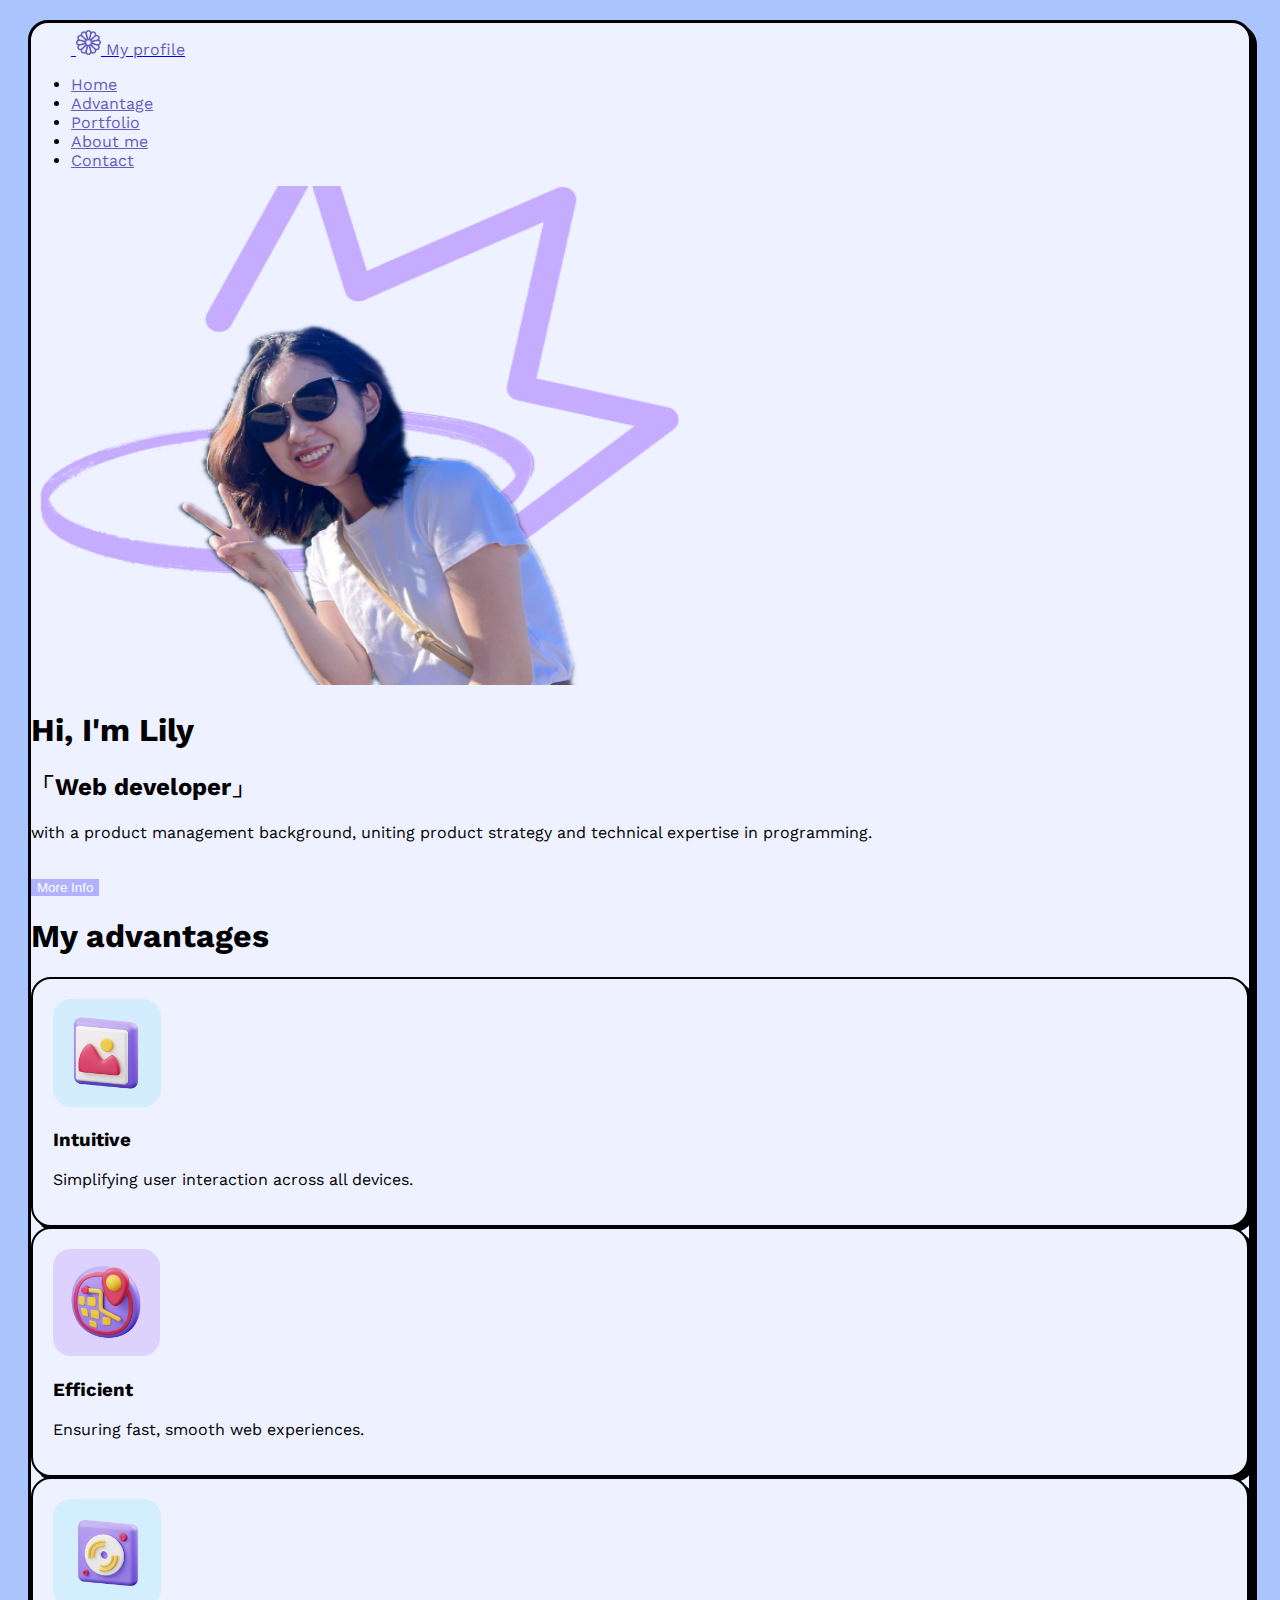
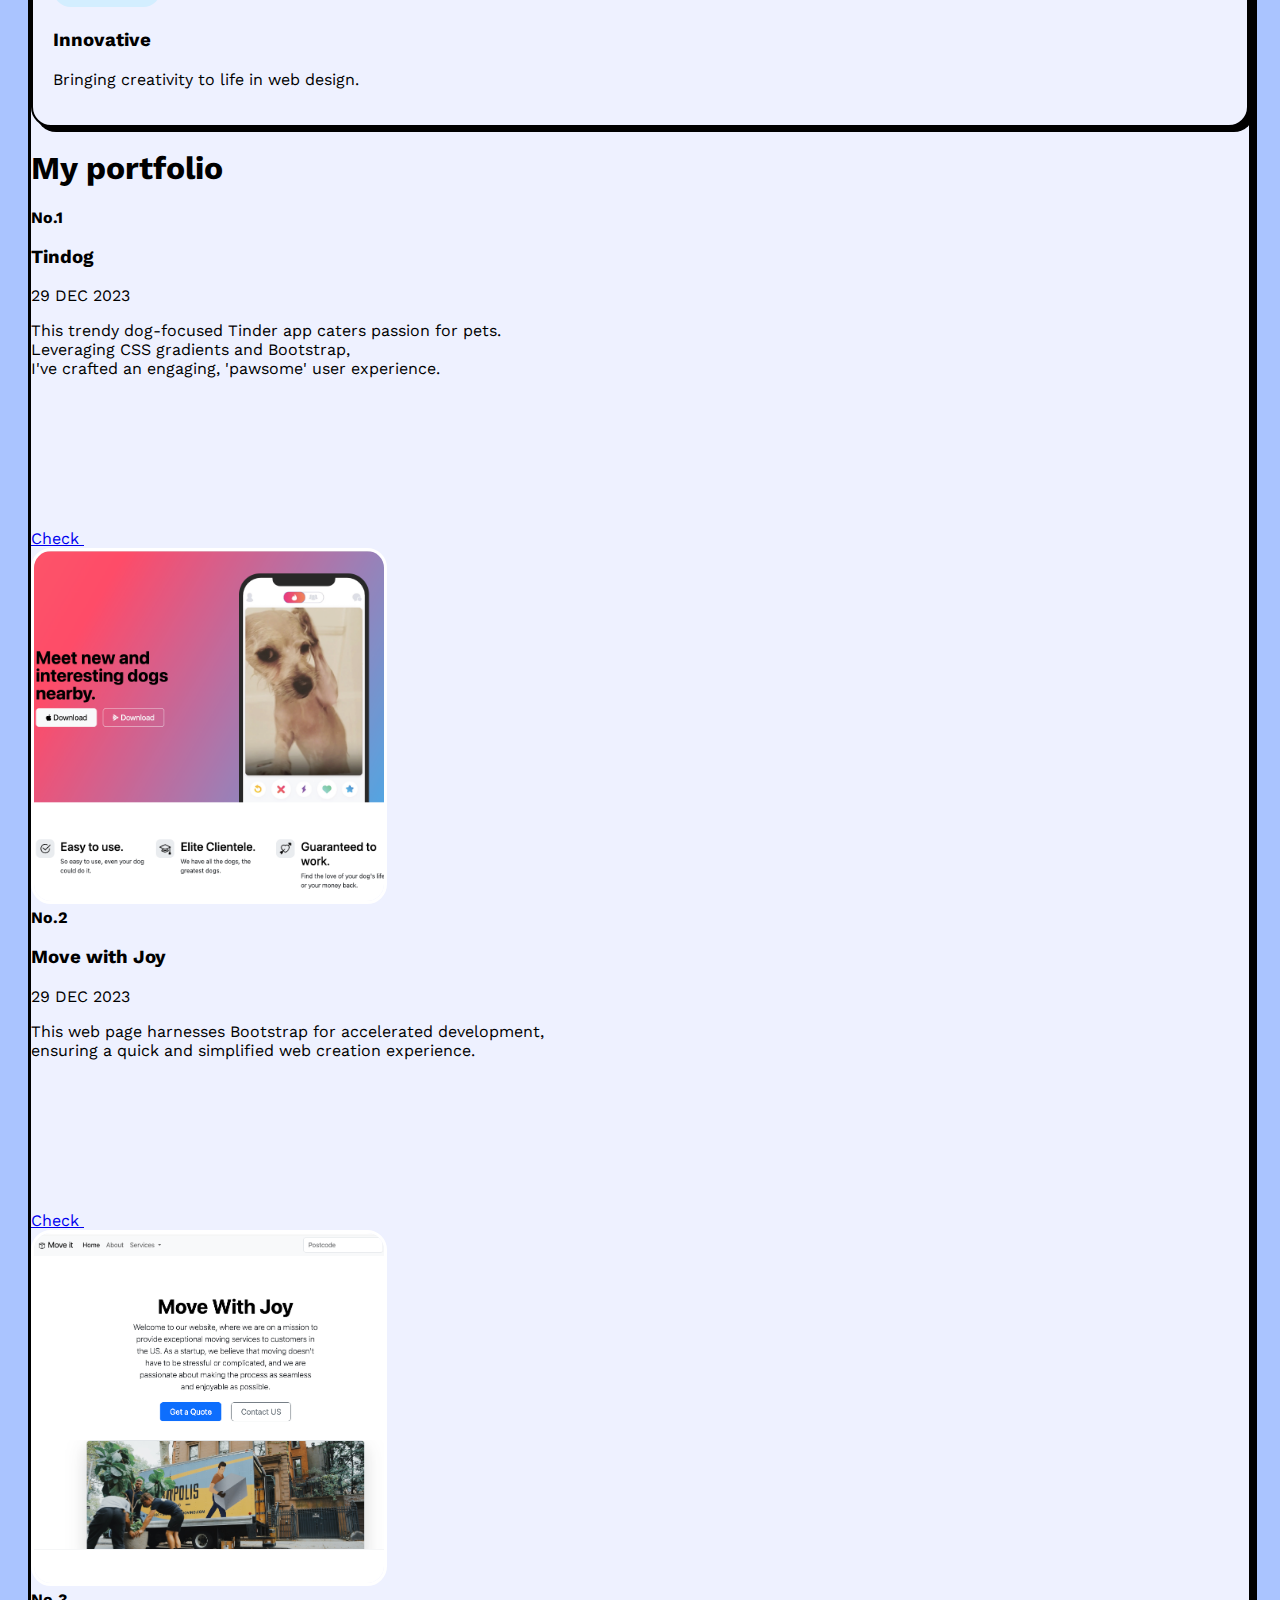
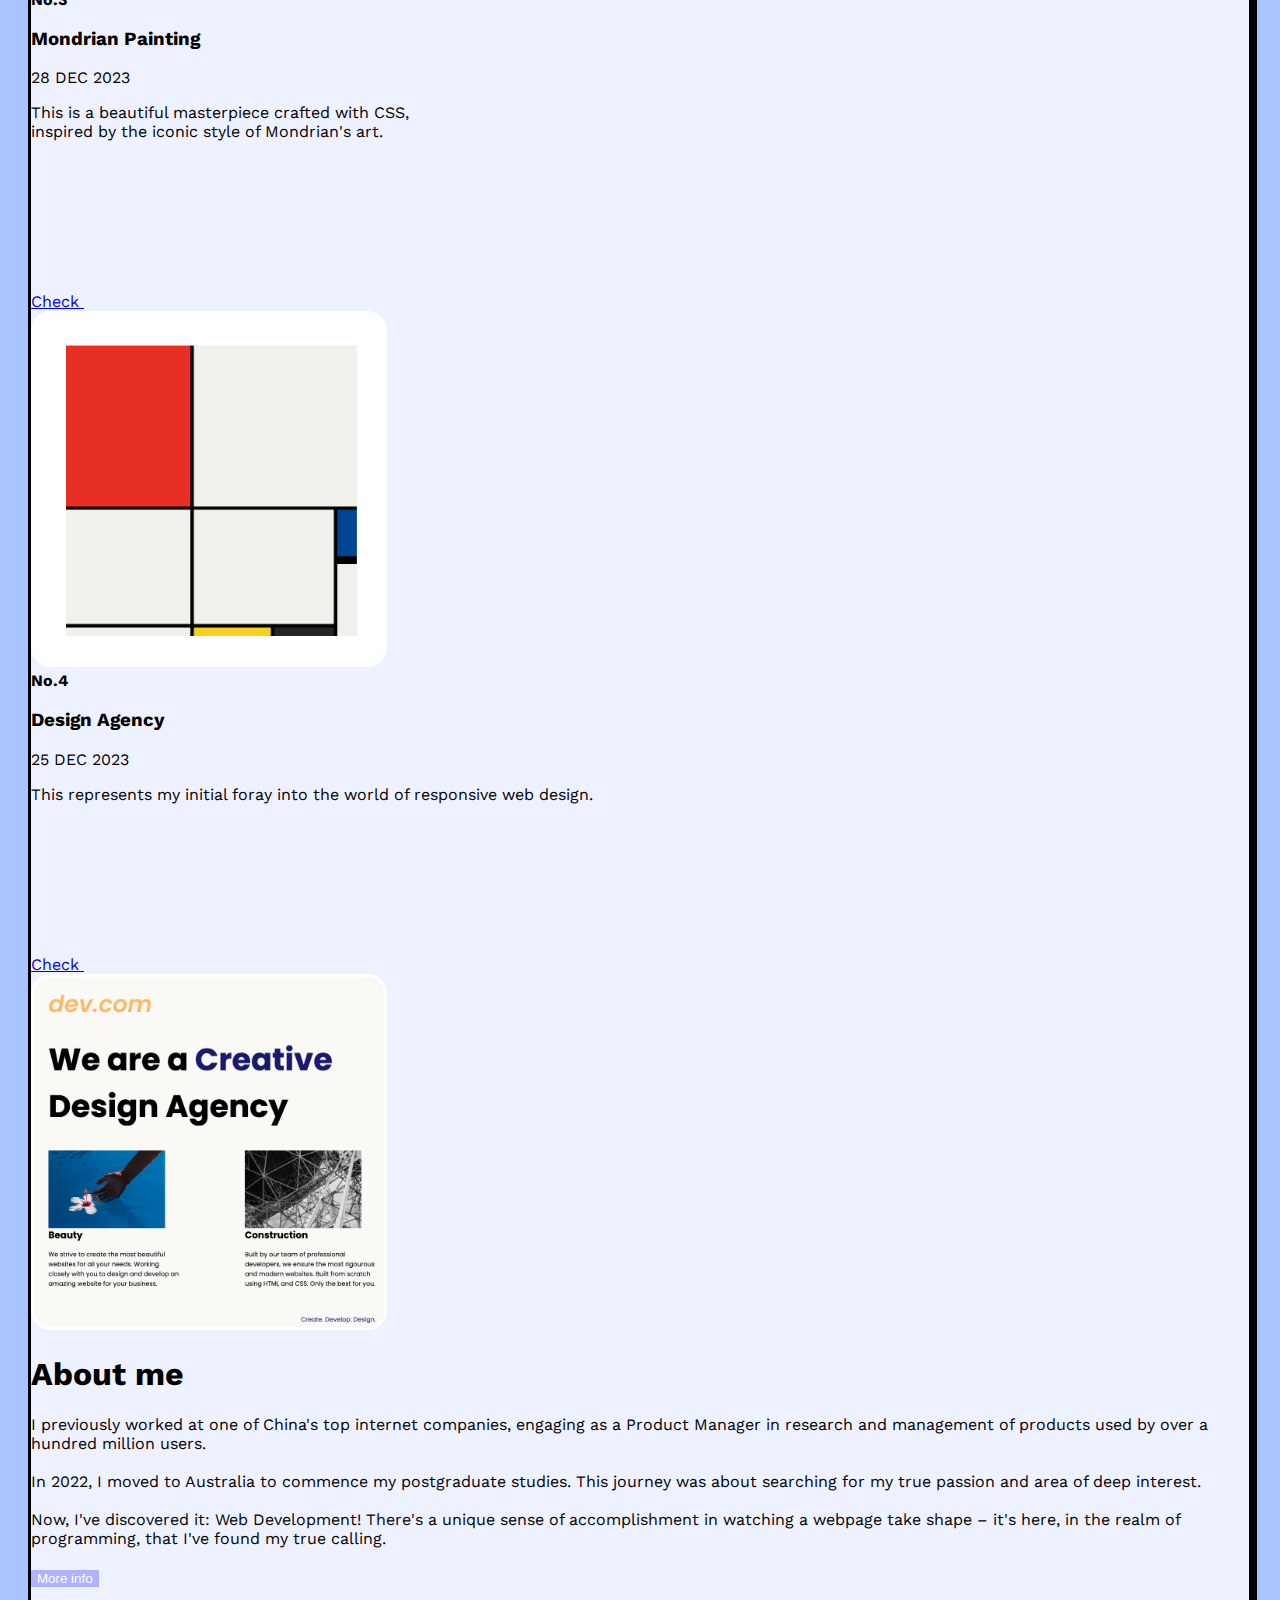
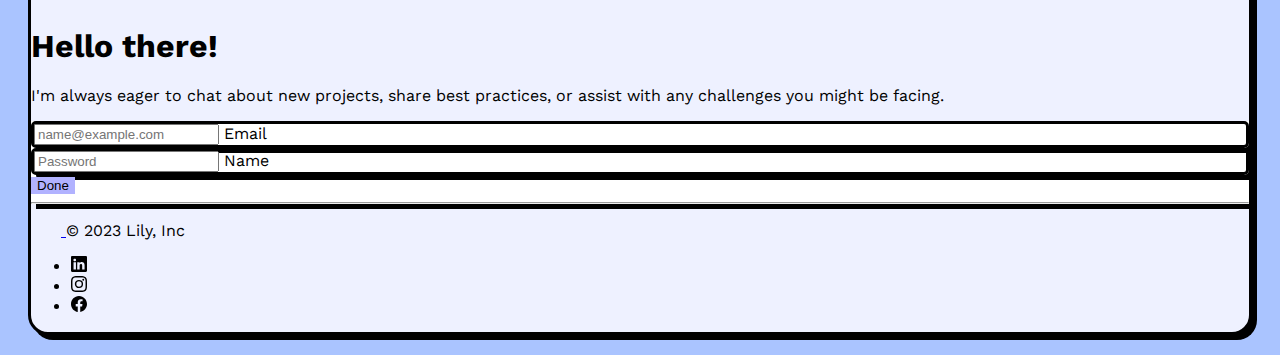
<file: index.html>
<!DOCTYPE html>
<html lang="en">
  <head>
    <meta charset="UTF-8" />
    <meta name="viewport" content="width=device-width, initial-scale=1.0" />
    <title>Profile</title>
    <link
      href="https://cdn.jsdelivr.net/npm/bootstrap@5.3.2/dist/css/bootstrap.min.css"
      rel="stylesheet"
      integrity="sha384-T3c6CoIi6uLrA9TneNEoa7RxnatzjcDSCmG1MXxSR1GAsXEV/Dwwykc2MPK8M2HN"
      crossorigin="anonymous"
    />
    <link rel="preconnect" href="https://fonts.googleapis.com" />
    <link rel="preconnect" href="https://fonts.gstatic.com" crossorigin />
    <link
      href="https://fonts.googleapis.com/css2?family=Work+Sans:wght@500;700;800&amp;display=swap"
      rel="stylesheet"
    />
    <link rel="stylesheet" href="./css/style.css" />
  </head>

  <body>
    <div class="body" style="font-family: 'Work Sans', sans-serif">
      <!-- Introduce -->
      <section id="introduce">
        <div class="container">
          <header
            class="d-flex flex-wrap justify-content-center py-3 mb-4 border-bottom"
          >
            <a
              href="/"
              class="d-flex align-items-center mb-3 mb-md-0 me-md-auto link-body-emphasis text-decoration-none"
            >
              <svg class="bi me-2" width="40" height="32">
                <use xlink:href="#bootstrap"></use>
              </svg>
              <span class="title fs-4"
                ><svg
                  xmlns="http://www.w3.org/2000/svg"
                  width="25"
                  height="25"
                  fill="currentColor"
                  class="bi bi-flower1"
                  viewBox="0 0 16 16"
                >
                  <path
                    d="M6.174 1.184a2 2 0 0 1 3.652 0A2 2 0 0 1 12.99 3.01a2 2 0 0 1 1.826 3.164 2 2 0 0 1 0 3.652 2 2 0 0 1-1.826 3.164 2 2 0 0 1-3.164 1.826 2 2 0 0 1-3.652 0A2 2 0 0 1 3.01 12.99a2 2 0 0 1-1.826-3.164 2 2 0 0 1 0-3.652A2 2 0 0 1 3.01 3.01a2 2 0 0 1 3.164-1.826zM8 1a1 1 0 0 0-.998 1.03l.01.091c.012.077.029.176.054.296.049.241.122.542.213.887.182.688.428 1.513.676 2.314L8 5.762l.045-.144c.248-.8.494-1.626.676-2.314.091-.345.164-.646.213-.887a4.997 4.997 0 0 0 .064-.386L9 2a1 1 0 0 0-1-1M2 9l.03-.002.091-.01a4.99 4.99 0 0 0 .296-.054c.241-.049.542-.122.887-.213a60.59 60.59 0 0 0 2.314-.676L5.762 8l-.144-.045a60.59 60.59 0 0 0-2.314-.676 16.705 16.705 0 0 0-.887-.213 4.99 4.99 0 0 0-.386-.064L2 7a1 1 0 1 0 0 2m7 5-.002-.03a5.005 5.005 0 0 0-.064-.386 16.398 16.398 0 0 0-.213-.888 60.582 60.582 0 0 0-.676-2.314L8 10.238l-.045.144c-.248.8-.494 1.626-.676 2.314-.091.345-.164.646-.213.887a4.996 4.996 0 0 0-.064.386L7 14a1 1 0 1 0 2 0m-5.696-2.134.025-.017a5.001 5.001 0 0 0 .303-.248c.184-.164.408-.377.661-.629A60.614 60.614 0 0 0 5.96 9.23l.103-.111-.147.033a60.88 60.88 0 0 0-2.343.572c-.344.093-.64.18-.874.258a5.063 5.063 0 0 0-.367.138l-.027.014a1 1 0 1 0 1 1.732zM4.5 14.062a1 1 0 0 0 1.366-.366l.014-.027c.01-.02.021-.048.036-.084a5.09 5.09 0 0 0 .102-.283c.078-.233.165-.53.258-.874a60.6 60.6 0 0 0 .572-2.343l.033-.147-.11.102a60.848 60.848 0 0 0-1.743 1.667 17.07 17.07 0 0 0-.629.66 5.06 5.06 0 0 0-.248.304l-.017.025a1 1 0 0 0 .366 1.366zm9.196-8.196a1 1 0 0 0-1-1.732l-.025.017a4.951 4.951 0 0 0-.303.248 16.69 16.69 0 0 0-.661.629A60.72 60.72 0 0 0 10.04 6.77l-.102.111.147-.033a60.6 60.6 0 0 0 2.342-.572c.345-.093.642-.18.875-.258a4.993 4.993 0 0 0 .367-.138.53.53 0 0 0 .027-.014zM11.5 1.938a1 1 0 0 0-1.366.366l-.014.027c-.01.02-.021.048-.036.084a5.09 5.09 0 0 0-.102.283c-.078.233-.165.53-.258.875a60.62 60.62 0 0 0-.572 2.342l-.033.147.11-.102a60.848 60.848 0 0 0 1.743-1.667c.252-.253.465-.477.629-.66a5.001 5.001 0 0 0 .248-.304l.017-.025a1 1 0 0 0-.366-1.366zM14 9a1 1 0 0 0 0-2l-.03.002a4.996 4.996 0 0 0-.386.064c-.242.049-.543.122-.888.213-.688.182-1.513.428-2.314.676L10.238 8l.144.045c.8.248 1.626.494 2.314.676.345.091.646.164.887.213a4.996 4.996 0 0 0 .386.064zM1.938 4.5a1 1 0 0 0 .393 1.38l.084.035c.072.03.166.064.283.103.233.078.53.165.874.258a60.88 60.88 0 0 0 2.343.572l.147.033-.103-.111a60.584 60.584 0 0 0-1.666-1.742 16.705 16.705 0 0 0-.66-.629 4.996 4.996 0 0 0-.304-.248l-.025-.017a1 1 0 0 0-1.366.366zm2.196-1.196.017.025a4.996 4.996 0 0 0 .248.303c.164.184.377.408.629.661A60.597 60.597 0 0 0 6.77 5.96l.111.102-.033-.147a60.602 60.602 0 0 0-.572-2.342c-.093-.345-.18-.642-.258-.875a5.006 5.006 0 0 0-.138-.367l-.014-.027a1 1 0 1 0-1.732 1zm9.928 8.196a1 1 0 0 0-.366-1.366l-.027-.014a5 5 0 0 0-.367-.138c-.233-.078-.53-.165-.875-.258a60.619 60.619 0 0 0-2.342-.572l-.147-.033.102.111a60.73 60.73 0 0 0 1.667 1.742c.253.252.477.465.66.629a4.946 4.946 0 0 0 .304.248l.025.017a1 1 0 0 0 1.366-.366zm-3.928 2.196a1 1 0 0 0 1.732-1l-.017-.025a5.065 5.065 0 0 0-.248-.303 16.705 16.705 0 0 0-.629-.661A60.462 60.462 0 0 0 9.23 10.04l-.111-.102.033.147a60.6 60.6 0 0 0 .572 2.342c.093.345.18.642.258.875a4.985 4.985 0 0 0 .138.367.575.575 0 0 0 .014.027zM8 9.5a1.5 1.5 0 1 0 0-3 1.5 1.5 0 0 0 0 3"
                  />
                </svg>
                My profile</span
              >
            </a>

            <ul class="nav nav-pills">
              <li class="nav-item">
                <a href="#" class="nav-link" aria-current="page">Home</a>
              </li>
              <li class="nav-item">
                <a href="#advantage" class="nav-link">Advantage</a>
              </li>
              <li class="nav-item">
                <a href="#portfolio" class="nav-link">Portfolio</a>
              </li>
              <li class="nav-item">
                <a href="#about" class="nav-link">About me</a>
              </li>
              <li class="nav-item">
                <a href="#contact" class="nav-link">Contact</a>
              </li>
            </ul>
          </header>
        </div>

        <div class="container col-xxl-8 px-4 py-5">
          <div class="row flex-lg-row-reverse align-items-center g-5 py-5">
            <div class="col-10 col-sm-8 col-lg-6">
              <img
                src="./images/profileimages/photo2.png"
                class="d-block mx-lg-auto img-fluid"
                alt="Bootstrap Themes"
                width="700"
                height="500"
                loading="lazy"
              />
            </div>
            <div class="col-lg-6">
              <h1 class="display-5 fw-bold text-body-emphasis lh-1 mb-3">
                Hi, I'm Lily<br />
              </h1>
              <h2 class="lead">「Web developer」<br /></h2>
              <p class="fst-normal">
                with a product management background, uniting product strategy
                and technical expertise in programming.<br /><br />
              </p>
              <div class="d-grid gap-2 d-md-flex justify-content-md-start">
                <button
                  type="button"
                  class="btn btn-primary btn-lg px-2 me-md-2"
                >
                  <a href="#about"> More Info</a>
                </button>
              </div>
            </div>
          </div>
        </div>
      </section>
      <!-- Advantage -->
      <section id="advantage">
        <div class="container px-4 py-5" id="featured-3">
          <h1 class="pb-2 border-bottom mb-5">My advantages</h1>
          <div
            class="row row-cols-1 row-cols-md-4 gap-3 my-3 mx-3 justify-content-center gap-lg-5"
          >
            <div class="feature col">
              <div
                class="feature-icon d-inline-flex align-items-center justify-content-center text-bg-primary bg-gradient fs-2 mb-3"
              >
                <img
                  class="icon"
                  src="./images/profileimages/icon1.png"
                  alt="intuitive icon"
                />
              </div>
              <h3 class="fs-2 text-body-emphasis">Intuitive</h3>
              <p>Simplifying user interaction across all devices.</p>
            </div>
            <div class="feature col">
              <div
                class="feature-icon d-inline-flex align-items-center justify-content-center text-bg-primary bg-gradient fs-2 mb-3"
              >
                <img
                  class="icon"
                  src="./images/profileimages/icon2.png"
                  alt="efficient icon"
                />
              </div>
              <h3 class="fs-2 text-body-emphasis">Efficient</h3>
              <p>Ensuring fast, smooth web experiences.</p>
            </div>
            <div class="feature col">
              <div
                class="feature-icon d-inline-flex align-items-center justify-content-center text-bg-primary bg-gradient fs-2 mb-3"
              >
                <img
                  class="icon"
                  src="./images/profileimages/icon3.png"
                  alt="innovative icon"
                />
              </div>
              <h3 class="fs-2 text-body-emphasis">Innovative</h3>
              <p>Bringing creativity to life in web design.</p>
            </div>
          </div>
        </div>
      </section>

      <!-- Portfolio -->
      <section id="portfolio">
        <div class="container">
          <h1 class="pb-2">My portfolio</h1>

          <div class="row4 mb-2">
            <div class="col-md-12">
              <div
                class="row g-0 border rounded overflow-hidden flex-md-row mb-4 shadow-sm h-md-250 position-relative  "
              >
                <div class="col p-4 d-flex flex-column position-static me-5 ">
                  <strong class="d-inline-block mb-2 text-primary-emphasis "
                    >No.1</strong
                  >
                  <h3 class="mb-0">Tindog</h3>
                  <div class="mb-1 text-body-secondary">29 DEC 2023</div>

                  <p class="card-text mb-auto me-5 my-3">
                    This trendy dog-focused Tinder app caters passion for pets.<br/>
                    Leveraging CSS gradients and Bootstrap, <br>
                    I've crafted an
                    engaging, 'pawsome' user experience.
                  </p>

                  <a
                    href="./tindog.html"
                    class="icon-link gap-1 icon-link-hover stretched-link"
                  >
                    Check
                    <svg class="bi">
                      <use xlink:href="#chevron-right"></use>
                    </svg>
                  </a>
                </div>
                <div class="col-auto d-none d-lg-block">
                  <img
                    class="profilepho"
                    src="./images/profileimages/profilepho1.png"
                    alt="profile picture"
                  />
                </div>
              </div>
            </div>
            <div class="col-md-12">
              <div
                class="row g-0 border rounded overflow-hidden flex-md-row mb-4 shadow-sm h-md-250 position-relative"
              >
                <div class="col p-4 d-flex flex-column position-static me-5">
                  <strong class="d-inline-block mb-2 text-success-emphasis"
                    >No.2</strong
                  >
                  <h3 class="mb-0">Move with Joy</h3>
                  <div class="mb-1 text-body-secondary">29 DEC 2023</div>
                  <p class="mb-auto mb-auto me-5 my-3">
                    This web page harnesses Bootstrap for accelerated development, <br/>
                    ensuring a quick and simplified web creation experience.
                  </p>
                  <a
                    href="https://lili1199.github.io/Bootstrap-components/"
                    class="icon-link gap-1 icon-link-hover stretched-link"
                  >
                    Check
                    <svg class="bi">
                      <use xlink:href="#chevron-right"></use>
                    </svg>
                  </a>
                </div>
                <div class="col-auto d-none d-lg-block">
                  <img
                    class="profilepho"
                    src="./images/profileimages/profilepho2.png"
                    alt="profile picture"
                  />
                </div>
              </div>
            </div>
            <div class="col-md-12">
              <div
                class="row g-0 border rounded overflow-hidden flex-md-row mb-4 shadow-sm h-md-250 position-relative"
              >
                <div class="col p-4 d-flex flex-column position-static me-5">
                  <strong class="d-inline-block mb-2 text-success-emphasis"
                    >No.3</strong
                  >
                  <h3 class="mb-0">Mondrian Painting</h3>
                  <div class="mb-1 text-body-secondary">28 DEC 2023</div>
                  <p class="mb-auto mb-auto me-5 my-3">
                    This is a beautiful masterpiece crafted with CSS, </br>
                    inspired
                    by the iconic style of Mondrian's art.
                  </p>
                  <a
                    href="https://lili1199.github.io/Mondrian-project/"
                    class="icon-link gap-1 icon-link-hover stretched-link"
                  >
                    Check
                    <svg class="bi">
                      <use xlink:href="#chevron-right"></use>
                    </svg>
                  </a>
                </div>
                <div class="col-auto d-none d-lg-block">
                  <img
                    class="profilepho"
                    src="./images/profileimages/profilepho3.png"
                    alt="profile picture"
                  />
                </div>
              </div>
            </div>
            <div class="col-md-12">
              <div
                class="row g-0 border rounded overflow-hidden flex-md-row mb-4 shadow-sm h-md-250 position-relative"
              >
                <div class="col p-4 d-flex flex-column position-static me-5">
                  <strong class="d-inline-block mb-2 text-success-emphasis"
                    >No.4</strong
                  >
                  <h3 class="mb-0">Design Agency</h3>
                  <div class="mb-1 text-body-secondary">25 DEC 2023</div>
                  <p class="mb-auto mb-auto me-5 my-3">
                    This represents my initial foray into the world of
                    responsive web design.
                  </p>
                  <a
                    href="https://lili1199.github.io/Responsive-websites2/"
                    class="icon-link gap-1 icon-link-hover stretched-link"
                  >
                    Check
                    <svg class="bi">
                      <use xlink:href="#chevron-right"></use>
                    </svg>
                  </a>
                </div>
                <div class="col-auto d-none d-lg-block">
                  <img
                    class="profilepho"
                    src="./images/profileimages/profilepho4.png"
                    alt="profile picture"
                  />
                </div>
              </div>
            </div>
          </div>
        </div>
      </section>

      <!-- About me -->
      <section id="about">
        <div class="container col-xxl-8 px-5 py-5">
          <div class="row flex-lg-row-reverse align-items-center g-5 py-5">
            <div class="col-lg-6">
              <h1 class="display-5 fw-bold text-body-emphasis lh-1 mb-3">
                About me
              </h1>
              <p class="lead">
                I previously worked at one of China's top internet companies,
                engaging as a Product Manager in research and management of
                products used by over a hundred million users. <br /><br />
                In 2022, I moved to Australia to commence my postgraduate
                studies. This journey was about searching for my true passion
                and area of deep interest. <br /><br />
                Now, I've discovered it: Web Development! There's a unique sense
                of accomplishment in watching a webpage take shape – it's here,
                in the realm of programming, that I've found my true calling.
              </p>
              <div class="d-grid gap-2 d-md-flex justify-content-md-start">
                <button
                  type="button"
                  class="btn btn-primary btn-lg px-4 me-md-2"
                >
                  <a href="https://lili1199.github.io/Online-CV/"> More info</a>
                </button>
              </div>
            </div>
            <div class="col-10 col-sm-8 col-lg-6">
              <img
                src="./images/profileimages/aboutme.png"
                class="aboutpho d-block mx-lg-auto img-fluid"
                alt="Bootstrap Themes"
                width="300"
                loading="lazy"
              />
            </div>
          </div>
        </div>
      </section>

      <!-- Contact me -->
      <section id="contact">
        <div class="container col-xl-10 col-xxl-8 px-4 py-5">
          <div class="row align-items-center g-lg-5 py-5">
            <div class="col-lg-7 text-center text-lg-start">
              <h1 class="display-4 fw-bold lh-1 text-body-emphasis mb-3">
                Hello there!
              </h1>
              <p class="col-lg-10 fs-4">
                I'm always eager to chat about new projects, share best
                practices, or assist with any challenges you might be facing.
              </p>
            </div>
            <div class="col-md-10 mx-auto col-lg-5">
              <form class="p-4 p-md-5 border rounded-3 container1">
                <div class="form-floating mb-3">
                  <input
                    type="email"
                    class="form-control"
                    id="floatingInput"
                    placeholder="name@example.com"
                  />
                  <label for="floatingInput">Email</label>
                </div>
                <div class="form-floating mb-3">
                  <input
                    type="password"
                    class="form-control"
                    id="floatingPassword"
                    placeholder="Password"
                  />
                  <label for="floatingPassword">Name</label>
                </div>

                <button class="w-30 btn btn-lg btn-primary" type="submit">
                  Done
                </button>
                <hr class="my-4" />
              </form>
            </div>
          </div>
        </div>
      </section>

      <!-- footer -->
      <section id="footer">
        <div class="container">
          <footer
            class="d-flex flex-wrap justify-content-between align-items-center py-3 mb-4 border-top"
          >
            <div class="col-md-4 d-flex align-items-center">
              <a
                href="/"
                class="mb-3 me-2 mb-md-0 text-body-secondary text-decoration-none lh-1"
              >
                <svg class="bi" width="30" height="24">
                  <use xlink:href="#bootstrap"></use>
                </svg>
              </a>
              <span class="mb-3 mb-md-0 text-body-secondary"
                >© 2023 Lily, Inc</span
              >
            </div>

            <ul class="nav col-md-4 justify-content-end list-unstyled d-flex">
              <li class="ms-3">
                <a class="text-body-secondary" href="#"></a>
                <svg
                  xmlns="http://www.w3.org/2000/svg"
                  width="16"
                  height="16"
                  fill="currentColor"
                  class="bi bi-linkedin"
                  viewBox="0 0 16 16"
                >
                  <path
                    d="M0 1.146C0 .513.526 0 1.175 0h13.65C15.474 0 16 .513 16 1.146v13.708c0 .633-.526 1.146-1.175 1.146H1.175C.526 16 0 15.487 0 14.854V1.146zm4.943 12.248V6.169H2.542v7.225h2.401m-1.2-8.212c.837 0 1.358-.554 1.358-1.248-.015-.709-.52-1.248-1.342-1.248-.822 0-1.359.54-1.359 1.248 0 .694.521 1.248 1.327 1.248h.016zm4.908 8.212V9.359c0-.216.016-.432.08-.586.173-.431.568-.878 1.232-.878.869 0 1.216.662 1.216 1.634v3.865h2.401V9.25c0-2.22-1.184-3.252-2.764-3.252-1.274 0-1.845.7-2.165 1.193v.025h-.016a5.54 5.54 0 0 1 .016-.025V6.169h-2.4c.03.678 0 7.225 0 7.225h2.4"
                  />

                  <use xlink:href="#twitter"></use>
                </svg>
              </li>
              <li class="ms-3">
                <a class="text-body-secondary" href="#"></a>
                <svg
                  xmlns="http://www.w3.org/2000/svg"
                  width="16"
                  height="16"
                  fill="currentColor"
                  class="bi bi-instagram"
                  viewBox="0 0 16 16"
                >
                  <path
                    d="M8 0C5.829 0 5.556.01 4.703.048 3.85.088 3.269.222 2.76.42a3.917 3.917 0 0 0-1.417.923A3.927 3.927 0 0 0 .42 2.76C.222 3.268.087 3.85.048 4.7.01 5.555 0 5.827 0 8.001c0 2.172.01 2.444.048 3.297.04.852.174 1.433.372 1.942.205.526.478.972.923 1.417.444.445.89.719 1.416.923.51.198 1.09.333 1.942.372C5.555 15.99 5.827 16 8 16s2.444-.01 3.298-.048c.851-.04 1.434-.174 1.943-.372a3.916 3.916 0 0 0 1.416-.923c.445-.445.718-.891.923-1.417.197-.509.332-1.09.372-1.942C15.99 10.445 16 10.173 16 8s-.01-2.445-.048-3.299c-.04-.851-.175-1.433-.372-1.941a3.926 3.926 0 0 0-.923-1.417A3.911 3.911 0 0 0 13.24.42c-.51-.198-1.092-.333-1.943-.372C10.443.01 10.172 0 7.998 0h.003zm-.717 1.442h.718c2.136 0 2.389.007 3.232.046.78.035 1.204.166 1.486.275.373.145.64.319.92.599.28.28.453.546.598.92.11.281.24.705.275 1.485.039.843.047 1.096.047 3.231s-.008 2.389-.047 3.232c-.035.78-.166 1.203-.275 1.485a2.47 2.47 0 0 1-.599.919c-.28.28-.546.453-.92.598-.28.11-.704.24-1.485.276-.843.038-1.096.047-3.232.047s-2.39-.009-3.233-.047c-.78-.036-1.203-.166-1.485-.276a2.478 2.478 0 0 1-.92-.598 2.48 2.48 0 0 1-.6-.92c-.109-.281-.24-.705-.275-1.485-.038-.843-.046-1.096-.046-3.233 0-2.136.008-2.388.046-3.231.036-.78.166-1.204.276-1.486.145-.373.319-.64.599-.92.28-.28.546-.453.92-.598.282-.11.705-.24 1.485-.276.738-.034 1.024-.044 2.515-.045v.002zm4.988 1.328a.96.96 0 1 0 0 1.92.96.96 0 0 0 0-1.92zm-4.27 1.122a4.109 4.109 0 1 0 0 8.217 4.109 4.109 0 0 0 0-8.217zm0 1.441a2.667 2.667 0 1 1 0 5.334 2.667 2.667 0 0 1 0-5.334"
                  />

                  <use xlink:href="#instagram"></use>
                </svg>
              </li>
              <li class="ms-3">
                <a class="text-body-secondary" href="#"></a>
                <svg
                  xmlns="http://www.w3.org/2000/svg"
                  width="16"
                  height="16"
                  fill="currentColor"
                  class="bi bi-facebook"
                  viewBox="0 0 16 16"
                >
                  <path
                    d="M16 8.049c0-4.446-3.582-8.05-8-8.05C3.58 0-.002 3.603-.002 8.05c0 4.017 2.926 7.347 6.75 7.951v-5.625h-2.03V8.05H6.75V6.275c0-2.017 1.195-3.131 3.022-3.131.876 0 1.791.157 1.791.157v1.98h-1.009c-.993 0-1.303.621-1.303 1.258v1.51h2.218l-.354 2.326H9.25V16c3.824-.604 6.75-3.934 6.75-7.951"
                  />
                  <use xlink:href="#facebook"></use>
                </svg>
              </li>
            </ul>
          </footer>
        </div>
      </section>
    </div>
    <script
      src="https://cdn.jsdelivr.net/npm/bootstrap@5.3.2/dist/js/bootstrap.bundle.min.js"
      integrity="sha384-C6RzsynM9kWDrMNeT87bh95OGNyZPhcTNXj1NW7RuBCsyN/o0jlpcV8Qyq46cDfL"
      crossorigin="anonymous"
    ></script>
  </body>
</html>
</file>
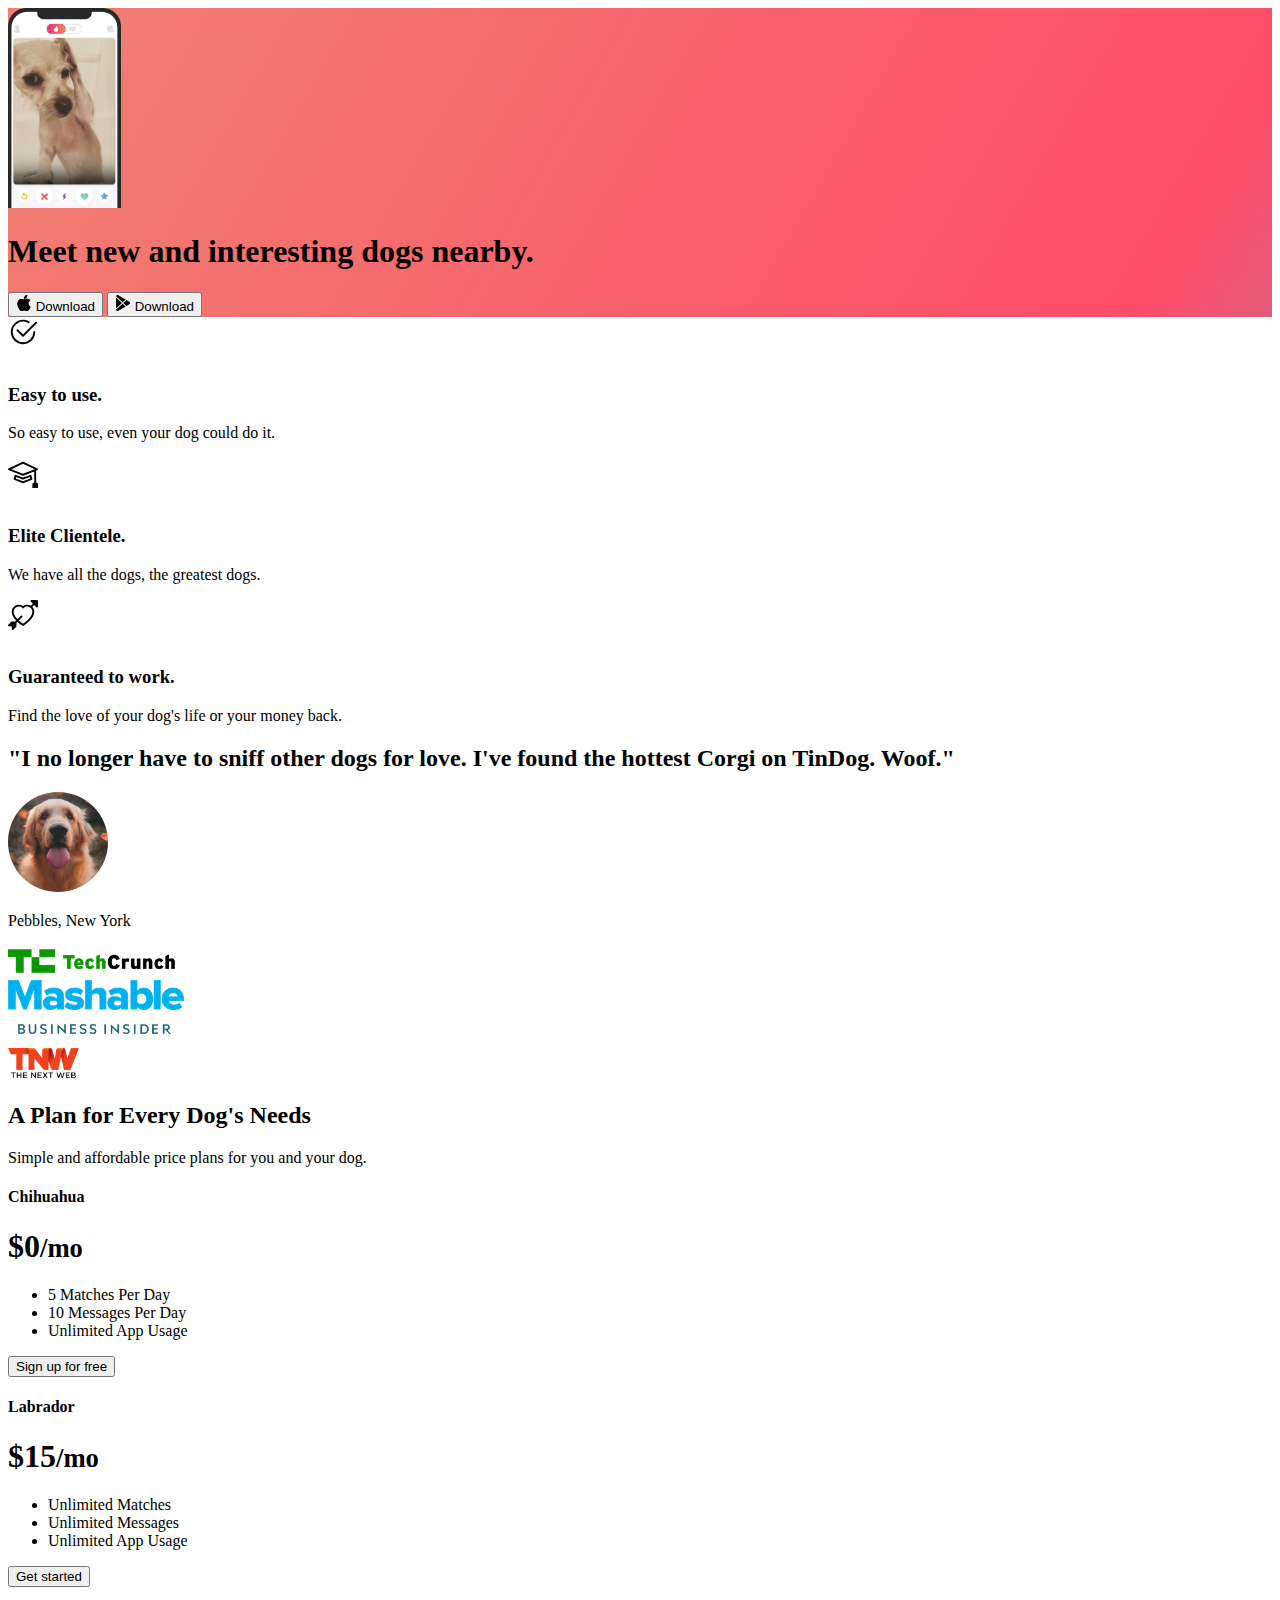
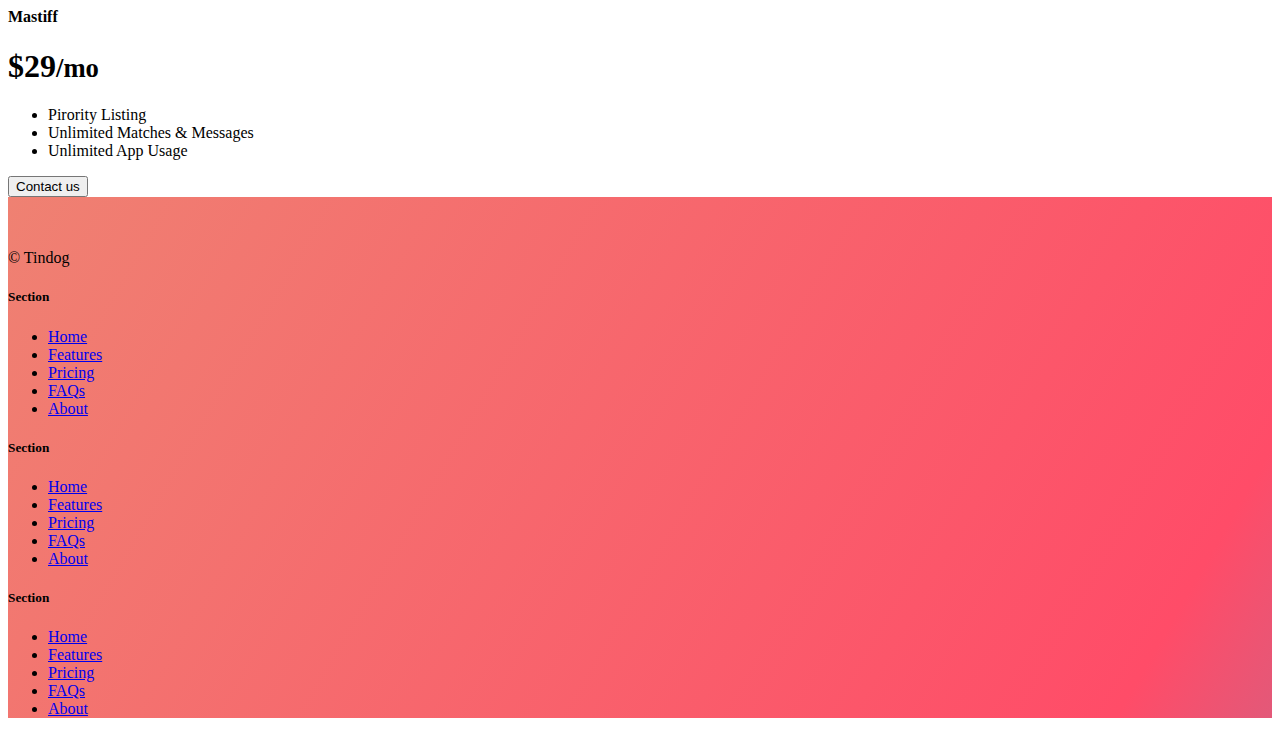
<file: tindog.html>
<!DOCTYPE html>
<html lang="en">
  <head>
    <meta charset="UTF-8" />
    <meta name="viewport" content="width=device-width, initial-scale=1.0" />
    <title>TinDog</title>

    <link
      href="https://cdn.jsdelivr.net/npm/bootstrap@5.3.2/dist/css/bootstrap.min.css"
      rel="stylesheet"
      integrity="sha384-T3c6CoIi6uLrA9TneNEoa7RxnatzjcDSCmG1MXxSR1GAsXEV/Dwwykc2MPK8M2HN"
      crossorigin="anonymous"
    />
    <link rel="stylesheet" href="./css/tindogstyle.css" />
  </head>

  <body>
    <!-- Title -->
    <section id="title" class="gradient-background">
      <div class="container col-xxl-8 px-4 pt-5">
        <div class="row flex-lg-row-reverse align-items-center g-5 pt-5">
          <div class="col-10 col-sm-8 col-lg-6">
            <img
              src="./images/tindogimages/iphone.png"
              class="d-block mx-lg-auto img-fluid"
              alt="Bootstrap Themes"
              height="200px"
              loading="lazy"
            />
          </div>
          <div class="col-lg-6">
            <h1 class="display-5 fw-bold text-body-emphasis lh-1 mb-3">
              Meet new and interesting dogs nearby.
            </h1>

            <div class="d-grid gap-2 d-md-flex justify-content-md-start">
              <button type="button" class="btn btn-light btn-lg px-4 me-md-2">
                <svg
                  xmlns="http://www.w3.org/2000/svg"
                  width="16"
                  height="16"
                  fill="currentColor"
                  class="bi bi-apple mb-1"
                  viewBox="0 0 16 16"
                >
                  <path
                    d="M11.182.008C11.148-.03 9.923.023 8.857 1.18c-1.066 1.156-.902 2.482-.878 2.516.024.034 1.52.087 2.475-1.258.955-1.345.762-2.391.728-2.43Zm3.314 11.733c-.048-.096-2.325-1.234-2.113-3.422.212-2.189 1.675-2.789 1.698-2.854.023-.065-.597-.79-1.254-1.157a3.692 3.692 0 0 0-1.563-.434c-.108-.003-.483-.095-1.254.116-.508.139-1.653.589-1.968.607-.316.018-1.256-.522-2.267-.665-.647-.125-1.333.131-1.824.328-.49.196-1.422.754-2.074 2.237-.652 1.482-.311 3.83-.067 4.56.244.729.625 1.924 1.273 2.796.576.984 1.34 1.667 1.659 1.899.319.232 1.219.386 1.843.067.502-.308 1.408-.485 1.766-.472.357.013 1.061.154 1.782.539.571.197 1.111.115 1.652-.105.541-.221 1.324-1.059 2.238-2.758.347-.79.505-1.217.473-1.282Z"
                  />
                  <path
                    d="M11.182.008C11.148-.03 9.923.023 8.857 1.18c-1.066 1.156-.902 2.482-.878 2.516.024.034 1.52.087 2.475-1.258.955-1.345.762-2.391.728-2.43Zm3.314 11.733c-.048-.096-2.325-1.234-2.113-3.422.212-2.189 1.675-2.789 1.698-2.854.023-.065-.597-.79-1.254-1.157a3.692 3.692 0 0 0-1.563-.434c-.108-.003-.483-.095-1.254.116-.508.139-1.653.589-1.968.607-.316.018-1.256-.522-2.267-.665-.647-.125-1.333.131-1.824.328-.49.196-1.422.754-2.074 2.237-.652 1.482-.311 3.83-.067 4.56.244.729.625 1.924 1.273 2.796.576.984 1.34 1.667 1.659 1.899.319.232 1.219.386 1.843.067.502-.308 1.408-.485 1.766-.472.357.013 1.061.154 1.782.539.571.197 1.111.115 1.652-.105.541-.221 1.324-1.059 2.238-2.758.347-.79.505-1.217.473-1.282Z"
                  />
                </svg>
                Download
              </button>
              <button type="button" class="btn btn-outline-light btn-lg px-4">
                <svg
                  xmlns="http://www.w3.org/2000/svg"
                  width="16"
                  height="16"
                  fill="currentColor"
                  class="bi bi-google-play mb-1"
                  viewBox="0 0 16 16"
                >
                  <path
                    d="M14.222 9.374c1.037-.61 1.037-2.137 0-2.748L11.528 5.04 8.32 8l3.207 2.96 2.694-1.586Zm-3.595 2.116L7.583 8.68 1.03 14.73c.201 1.029 1.36 1.61 2.303 1.055l7.294-4.295ZM1 13.396V2.603L6.846 8 1 13.396ZM1.03 1.27l6.553 6.05 3.044-2.81L3.333.215C2.39-.341 1.231.24 1.03 1.27Z"
                  />
                </svg>
                Download
              </button>
            </div>
          </div>
        </div>
      </div>
    </section>
    <!-- Features -->
    <section id="features">
      <div class="container px-4 py-5" id="hanging-icons">
        <div class="row g-4 py-5 row-cols-1 row-cols-lg-3">
          <div class="col d-flex align-items-start">
            <div
              class="icon-square text-body-emphasis bg-body-secondary d-inline-flex align-items-center justify-content-center fs-4 flex-shrink-0 me-3"
            >
              <svg
                xmlns="http://www.w3.org/2000/svg"
                height="30"
                fill="currentColor"
                class="bi bi-check2-circle"
                viewBox="0 0 16 16"
              >
                <path
                  d="M2.5 8a5.5 5.5 0 0 1 8.25-4.764.5.5 0 0 0 .5-.866A6.5 6.5 0 1 0 14.5 8a.5.5 0 0 0-1 0 5.5 5.5 0 1 1-11 0z"
                />
                <path
                  d="M15.354 3.354a.5.5 0 0 0-.708-.708L8 9.293 5.354 6.646a.5.5 0 1 0-.708.708l3 3a.5.5 0 0 0 .708 0l7-7z"
                />
              </svg>
            </div>
            <div>
              <h3 class="fs-2 text-body-emphasis">Easy to use.</h3>
              <p>So easy to use, even your dog could do it.</p>
            </div>
          </div>
          <div class="col d-flex align-items-start">
            <div
              class="icon-square text-body-emphasis bg-body-secondary d-inline-flex align-items-center justify-content-center fs-4 flex-shrink-0 me-3"
            >
              <svg
                xmlns="http://www.w3.org/2000/svg"
                height="30"
                fill="currentColor"
                class="bi bi-mortarboard"
                viewBox="0 0 16 16"
              >
                <path
                  d="M8.211 2.047a.5.5 0 0 0-.422 0l-7.5 3.5a.5.5 0 0 0 .025.917l7.5 3a.5.5 0 0 0 .372 0L14 7.14V13a1 1 0 0 0-1 1v2h3v-2a1 1 0 0 0-1-1V6.739l.686-.275a.5.5 0 0 0 .025-.917l-7.5-3.5ZM8 8.46 1.758 5.965 8 3.052l6.242 2.913L8 8.46Z"
                />
                <path
                  d="M4.176 9.032a.5.5 0 0 0-.656.327l-.5 1.7a.5.5 0 0 0 .294.605l4.5 1.8a.5.5 0 0 0 .372 0l4.5-1.8a.5.5 0 0 0 .294-.605l-.5-1.7a.5.5 0 0 0-.656-.327L8 10.466 4.176 9.032Zm-.068 1.873.22-.748 3.496 1.311a.5.5 0 0 0 .352 0l3.496-1.311.22.748L8 12.46l-3.892-1.556Z"
                />
              </svg>
            </div>
            <div>
              <h3 class="fs-2 text-body-emphasis">Elite Clientele.</h3>
              <p>We have all the dogs, the greatest dogs.</p>
            </div>
          </div>
          <div class="col d-flex align-items-start">
            <div
              class="icon-square text-body-emphasis bg-body-secondary d-inline-flex align-items-center justify-content-center fs-4 flex-shrink-0 me-3"
            >
              <svg
                xmlns="http://www.w3.org/2000/svg"
                height="30"
                fill="currentColor"
                class="bi bi-arrow-through-heart"
                viewBox="0 0 16 16"
              >
                <path
                  fill-rule="evenodd"
                  d="M2.854 15.854A.5.5 0 0 1 2 15.5V14H.5a.5.5 0 0 1-.354-.854l1.5-1.5A.5.5 0 0 1 2 11.5h1.793l.53-.53c-.771-.802-1.328-1.58-1.704-2.32-.798-1.575-.775-2.996-.213-4.092C3.426 2.565 6.18 1.809 8 3.233c1.25-.98 2.944-.928 4.212-.152L13.292 2 12.147.854A.5.5 0 0 1 12.5 0h3a.5.5 0 0 1 .5.5v3a.5.5 0 0 1-.854.354L14 2.707l-1.006 1.006c.236.248.44.531.6.845.562 1.096.585 2.517-.213 4.092-.793 1.563-2.395 3.288-5.105 5.08L8 13.912l-.276-.182a21.86 21.86 0 0 1-2.685-2.062l-.539.54V14a.5.5 0 0 1-.146.354l-1.5 1.5Zm2.893-4.894A20.419 20.419 0 0 0 8 12.71c2.456-1.666 3.827-3.207 4.489-4.512.679-1.34.607-2.42.215-3.185-.817-1.595-3.087-2.054-4.346-.761L8 4.62l-.358-.368c-1.259-1.293-3.53-.834-4.346.761-.392.766-.464 1.845.215 3.185.323.636.815 1.33 1.519 2.065l1.866-1.867a.5.5 0 1 1 .708.708L5.747 10.96Z"
                />
              </svg>
            </div>
            <div>
              <h3 class="fs-2 text-body-emphasis">Guaranteed to work.</h3>
              <p>Find the love of your dog's life or your money back.</p>
            </div>
          </div>
        </div>
      </div>
    </section>
    <!-- Testimonial -->
    <section id="testimonial">
      <div class="p-5 mb-4 bg-body-tertiary text-center">
        <div class="container-fluid py-5">
          <h2 class="text-body-emphasis">
            "I no longer have to sniff other dogs for love. I've found the
            hottest Corgi on TinDog. Woof."
          </h2>
          <img
            class="profile-img mt-5 mb-2"
            src="./images/tindogimages/dog-img.jpg"
          />
          <p class="col-md-8 mx-auto lead mt-2">Pebbles, New York</p>
        </div>

        <div class="container">
          <div class="row">
            <div class="col-lg-3 col-sm-12">
              <img
                src="./images/tindogimages/techcrunch.png"
                atl="techcrunch"
                height="30px"
              />
            </div>
            <div class="col-lg-3 col-sm-12">
              <img
                src="./images/tindogimages/mashable.png"
                atl="mashable"
                height="30px"
              />
            </div>

            <div class="col-lg-3 col-sm-12">
              <img
                src="./images/tindogimages/bizinsider.png"
                atl="bizinsider"
                height="30px"
              />
            </div>

            <div class="col-lg-3 col-sm-12">
              <img
                src="./images/tindogimages/tnw.png"
                atl="tnw"
                height="30px"
              />
            </div>
          </div>
        </div>
      </div>
    </section>
    <!-- Pricing -->
    <section id="pricing">
      <div class="container py-3">
        <header>
          <div class="pricing-header p-3 pb-md-4 mx-auto text-center">
            <h2 class="display-4 fw-normal text-body-emphasis">
              A Plan for Every Dog's Needs
            </h2>
            <p class="fs-5 text-body-secondary">
              Simple and affordable price plans for you and your dog.
            </p>
          </div>
        </header>

        <main>
          <div class="row row-cols-1 row-cols-md-3 mb-3 text-center">
            <div class="col">
              <div class="card mb-4 rounded-3 shadow-sm">
                <div class="card-header py-3">
                  <h4 class="my-0 fw-normal">Chihuahua</h4>
                </div>
                <div class="card-body">
                  <h1 class="card-title pricing-card-title">
                    $0<small class="text-body-secondary fw-light">/mo</small>
                  </h1>
                  <ul class="list-unstyled mt-3 mb-4">
                    <li>5 Matches Per Day</li>
                    <li>10 Messages Per Day</li>
                    <li>Unlimited App Usage</li>
                  </ul>
                  <button
                    type="button"
                    class="w-100 btn btn-lg btn-outline-dark"
                  >
                    Sign up for free
                  </button>
                </div>
              </div>
            </div>
            <div class="col">
              <div class="card mb-4 rounded-3 shadow-sm">
                <div class="card-header py-3">
                  <h4 class="my-0 fw-normal">Labrador</h4>
                </div>
                <div class="card-body">
                  <h1 class="card-title pricing-card-title">
                    $15<small class="text-body-secondary fw-light">/mo</small>
                  </h1>
                  <ul class="list-unstyled mt-3 mb-4">
                    <li>Unlimited Matches</li>
                    <li>Unlimited Messages</li>
                    <li>Unlimited App Usage</li>
                  </ul>
                  <button type="button" class="w-100 btn btn-lg btn-dark">
                    Get started
                  </button>
                </div>
              </div>
            </div>
            <div class="col">
              <div class="card mb-4 rounded-3 shadow-sm border-dark">
                <div class="card-header py-3 text-bg-dark border-dark">
                  <h4 class="my-0 fw-normal">Mastiff</h4>
                </div>
                <div class="card-body">
                  <h1 class="card-title pricing-card-title">
                    $29<small class="text-body-secondary fw-light">/mo</small>
                  </h1>
                  <ul class="list-unstyled mt-3 mb-4">
                    <li>Pirority Listing</li>
                    <li>Unlimited Matches & Messages</li>
                    <li>Unlimited App Usage</li>
                  </ul>
                  <button type="button" class="w-100 btn btn-lg btn-dark">
                    Contact us
                  </button>
                </div>
              </div>
            </div>
          </div>
        </main>
      </div>
    </section>
    <!-- Footer -->
    <section id="footer" class="gradient-background">
      <div class="container">
        <footer class="row row-cols-1 row-cols-sm-2 row-cols-md-5 py-5">
          <div class="col mb-3">
            <a
              href="/"
              class="d-flex align-items-center mb-3 link-body-emphasis text-decoration-none"
            >
              <svg class="bi me-2" width="40" height="32">
                <use xlink:href="#bootstrap"></use>
              </svg>
            </a>
            <p class="text-body-secondary">© Tindog</p>
          </div>

          <div class="col mb-3"></div>

          <div class="col mb-3">
            <h5>Section</h5>
            <ul class="nav flex-column">
              <li class="nav-item mb-2">
                <a href="#" class="nav-link p-0 text-body-secondary">Home</a>
              </li>
              <li class="nav-item mb-2">
                <a href="#" class="nav-link p-0 text-body-secondary"
                  >Features</a
                >
              </li>
              <li class="nav-item mb-2">
                <a href="#" class="nav-link p-0 text-body-secondary">Pricing</a>
              </li>
              <li class="nav-item mb-2">
                <a href="#" class="nav-link p-0 text-body-secondary">FAQs</a>
              </li>
              <li class="nav-item mb-2">
                <a href="#" class="nav-link p-0 text-body-secondary">About</a>
              </li>
            </ul>
          </div>

          <div class="col mb-3">
            <h5>Section</h5>
            <ul class="nav flex-column">
              <li class="nav-item mb-2">
                <a href="#" class="nav-link p-0 text-body-secondary">Home</a>
              </li>
              <li class="nav-item mb-2">
                <a href="#" class="nav-link p-0 text-body-secondary"
                  >Features</a
                >
              </li>
              <li class="nav-item mb-2">
                <a href="#" class="nav-link p-0 text-body-secondary">Pricing</a>
              </li>
              <li class="nav-item mb-2">
                <a href="#" class="nav-link p-0 text-body-secondary">FAQs</a>
              </li>
              <li class="nav-item mb-2">
                <a href="#" class="nav-link p-0 text-body-secondary">About</a>
              </li>
            </ul>
          </div>

          <div class="col mb-3">
            <h5>Section</h5>
            <ul class="nav flex-column">
              <li class="nav-item mb-2">
                <a href="#" class="nav-link p-0 text-body-secondary">Home</a>
              </li>
              <li class="nav-item mb-2">
                <a href="#" class="nav-link p-0 text-body-secondary"
                  >Features</a
                >
              </li>
              <li class="nav-item mb-2">
                <a href="#" class="nav-link p-0 text-body-secondary">Pricing</a>
              </li>
              <li class="nav-item mb-2">
                <a href="#" class="nav-link p-0 text-body-secondary">FAQs</a>
              </li>
              <li class="nav-item mb-2">
                <a href="#" class="nav-link p-0 text-body-secondary">About</a>
              </li>
            </ul>
          </div>
        </footer>
      </div>
    </section>
    <script
      src="https://cdn.jsdelivr.net/npm/bootstrap@5.3.2/dist/js/bootstrap.bundle.min.js"
      integrity="sha384-C6RzsynM9kWDrMNeT87bh95OGNyZPhcTNXj1NW7RuBCsyN/o0jlpcV8Qyq46cDfL"
      crossorigin="anonymous"
    ></script>
  </body>
</html>
</file>
<file: css/style.css>
body{
    background-color: #AAC4FF;
}

.body{
    
    background-color:#EEF1FF;
    margin: 20px;
    border:3px solid black;
    border-radius: 20px;
    box-shadow: 5px 5px;
    
}

.fw-bold {
    font-weight: 700 !important;
}

.lead{
    margin-top: 20px;
    margin-bottom: 20px;
}

.feature{
    background-color: #EEF1FF;
    border: 2px solid black;
    border-radius: 20px;
    box-shadow: 5px 5px;
    padding: 20px;

}

@media (min-width: 992px) .gap-lg-5 {
    gap: 3rem !important;
}

.feature-icon{
    border-radius: 20px;
}

.icon{
    border-radius: 18px;
}

.profilepho{
  width: 350px;
  height: 350px;
  border-radius: 20px; 
border: 3px solid white
}

.aboutpho{
    border-radius: 20px;
  margin-left: 100px;

}

.container1{
   background-color: white; 
box-shadow: 5px 5px;

}

.form-floating{
    box-shadow: 5px 5px;
    border: 3px solid black;
    border-radius: 5px;
}

.btn{
    background-color: #B1B2FF;
    border: 0px ;
    
}

.nav-link{
  color: #655DBB;

}

.title{
    color: #655DBB;
}

button a {
    color: white;
    text-decoration: none;
}
</file>
<file: css/tindogstyle.css>
.gradient-background {
    background: linear-gradient(300deg, #00bfff, #ff4c68, #ef8172);
    background-size: 180% 180%;
    animation: gradient-animation 18s ease infinite;
}

@keyframes gradient-animation {
    0% {
        background-position: 0% 50%;
    }

    50% {
        background-position: 100% 50%;
    }

    100% {
        background-position: 0% 50%;
    }
}

.icon-square {
    width: 3rem;
    height: 3rem;
    border-radius: 0.75rem;
}

.profile-img {
    height: 100px;
    border-radius: 50%;
}
</file>
